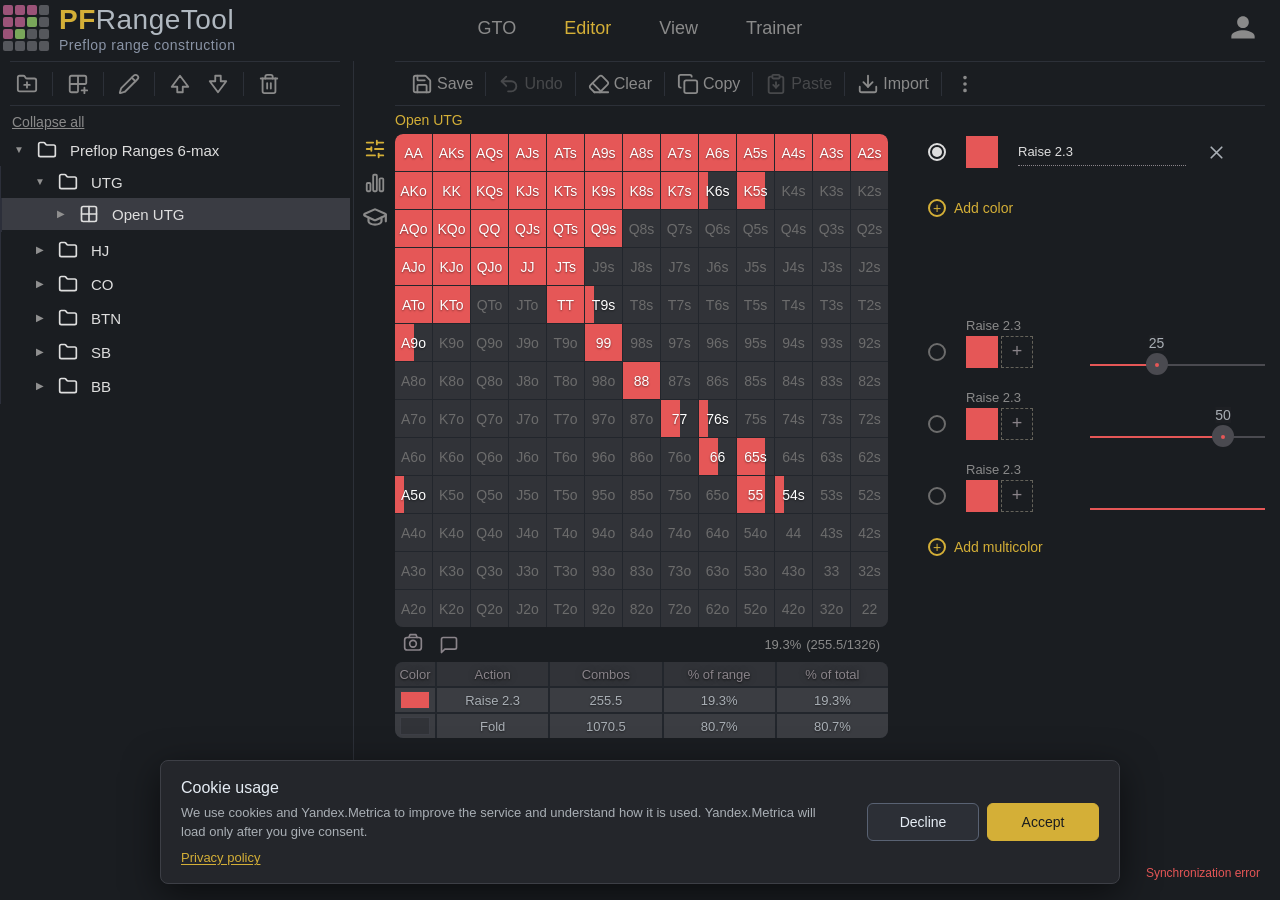
<file: index.html>
<!DOCTYPE html>
<html lang="ru">
<head>
    <meta charset="UTF-8">
    <meta name="viewport" content="width=device-width, initial-scale=1.0, user-scalable=yes">
    <!-- Сайт полностью тёмный: явно сообщаем это браузеру, чтобы встроенные
         авто-затемнители (Samsung Internet, Chrome Force Dark) не перекрашивали
         фон ячеек матрицы и градиенты своими алгоритмами. -->
    <meta name="color-scheme" content="dark">
    <title data-i18n="app.title">PFRangeTool - Построение префлоп-диапазонов</title>
	<link rel="icon" href="/favicon.svg" type="image/svg+xml">
    <link rel="stylesheet" href="styles.css">
    <link rel="stylesheet" href="styles/cookie-consent.css">
</head>
<body>
<script src="js/cookie-consent.js"></script>
<div class="app-card">
    <button type="button" class="tabs-toggle" id="tabsToggle" aria-controls="mainTabs" aria-expanded="true" data-i18n-aria-label="tabs.showPanelHide" aria-label="Скрыть панель вкладок">
        <svg class="tabs-toggle-icon" viewBox="0 0 24 24" aria-hidden="true" focusable="false">
            <path d="M5 8.5 12 15l7-6.5" fill="none" stroke="currentColor" stroke-width="2" stroke-linecap="round" stroke-linejoin="round"/>
        </svg>
    </button>
    <div class="tabs" id="mainTabs">
    <!-- Логотип -->
    <div class="logo-container">
        <div class="matrix-grid">
            <div class="cell cell-red"></div>
            <div class="cell cell-red"></div>
            <div class="cell cell-red"></div>
            <div class="cell cell-empty"></div>
            <div class="cell cell-red"></div>
            <div class="cell cell-red"></div>
            <div class="cell cell-green"></div>
            <div class="cell cell-empty"></div>
            <div class="cell cell-red"></div>
            <div class="cell cell-green"></div>
            <div class="cell cell-empty"></div>
            <div class="cell cell-empty"></div>
            <div class="cell cell-empty"></div>
            <div class="cell cell-empty"></div>
            <div class="cell cell-empty"></div>
            <div class="cell cell-empty"></div>
        </div>
        <div class="text-part">
            <h1 class="main-title">
                <span class="pf-text">PF</span><span class="range-text">RangeTool</span>
            </h1>
            <div class="subtitle" data-i18n="app.subtitle">построение префлоп-диапазонов</div>
        </div>
    </div>

    <!-- Кнопки -->
    <button type="button" class="tabs-menu-toggle" id="tabsMenuToggle" aria-expanded="false" data-i18n-aria-label="tree.openPanel" aria-label="Показать дерево">
        <svg class="tabs-menu-icon" viewBox="0 0 24 24" aria-hidden="true" focusable="false">
            <path d="M4 6h16M4 12h16M4 18h16" fill="none" stroke="currentColor" stroke-width="2" stroke-linecap="round"/>
        </svg>
    </button>
    <div class="tab-buttons" id="tabButtons">
    <button class="tab-btn" data-page="gto">GTO</button>
    <button class="tab-btn" data-page="constructor" data-i18n="tabs.editor">Редактор</button>
    <button class="tab-btn" data-page="work" data-i18n="tabs.view">Просмотр</button>
    <button class="tab-btn" data-page="trainer" data-i18n="tabs.trainer">Тренажёр</button>
    </div>
    <div class="auth-panel" id="authPanel">
        <button type="button" class="auth-avatar-btn" id="authAvatarBtn" aria-haspopup="true" aria-expanded="false" data-i18n-aria-label="auth.account" aria-label="Аккаунт">
            <svg class="auth-avatar-icon" viewBox="0 0 24 24" aria-hidden="true">
                <path d="M12 12c2.76 0 5-2.24 5-5s-2.24-5-5-5-5 2.24-5 5 2.24 5 5 5zm0 2c-3.33 0-10 1.67-10 5v2h20v-2c0-3.33-6.67-5-10-5z"/>
            </svg>
            <svg class="auth-avatar-close" viewBox="0 0 24 24" aria-hidden="true">
                <path d="M18.3 4.29 12 10.59 5.7 4.29 4.29 5.7 10.59 12l-6.3 6.3 1.41 1.41 6.3-6.3 6.3 6.3 1.41-1.41-6.3-6.3 6.3-6.3z"/>
            </svg>
        </button>
        <div class="auth-dropdown" id="authDropdown">
            <button type="button" class="auth-menu-item" id="authLoginItem" data-i18n="auth.login">Войти</button>
            <button type="button" class="auth-menu-item" id="authRegisterItem" data-i18n="auth.register">Регистрация</button>
            <div class="auth-user-name" id="authUserName" hidden></div>
            <div class="auth-user-email" id="authUserEmail" hidden></div>
            <div class="auth-menu-divider" id="authConfigDivider" hidden></div>
            <button type="button" class="auth-menu-item" id="importTreeMenuBtn" data-i18n="auth.import" hidden>Импорт конфигурации</button>
            <button type="button" class="auth-menu-item" id="exportTreeMenuBtn" data-i18n="auth.export" hidden>Экспорт конфигурации</button>
            <button type="button" class="auth-menu-item" id="authLogoutItem" data-i18n="auth.logout" hidden>Выйти</button>
            <div class="auth-menu-divider"></div>
            <div class="language-switcher" role="group" data-i18n-aria-label="language.label" aria-label="Язык">
                <span class="language-label" data-i18n="language.label">Язык</span>
                <button type="button" class="language-btn active" data-language="ru">RU</button>
                <button type="button" class="language-btn" data-language="en">EN</button>
            </div>
        </div>
    </div>
</div>

    <!-- КОНСТРУКТОР -->
    <div id="constructorPage" class="page">
        <div class="three-columns">
            <!-- ЛЕВАЯ КОЛОНКА: ДЕРЕВО -->
            <div class="tree-panel">
                <!-- НАВИГАЦИОННАЯ ПАНЕЛЬ ДЕРЕВА -->
                <div class="tree-toolbar">

                    <button class="toolbar-btn" id="treeAddFolderBtn" data-i18n-tooltip="tree.createFolder" data-tooltip="Создать папку">
                        <svg class="icon" viewBox="0 0 24 24" fill="none" stroke="currentColor" stroke-width="2" stroke-linecap="round" stroke-linejoin="round" aria-hidden="true"><path d="M12 10v6"/><path d="M9 13h6"/><path d="M20 20a2 2 0 0 0 2-2V8a2 2 0 0 0-2-2h-7.9a2 2 0 0 1-1.69-.9L9.6 3.9A2 2 0 0 0 7.93 3H4a2 2 0 0 0-2 2v13a2 2 0 0 0 2 2Z"/></svg>
                    </button>
					<div class="divider"></div>
                    <button class="toolbar-btn" id="treeAddRangeBtn" data-i18n-tooltip="tree.createRange" data-tooltip="Создать диапазон">
                        <svg class="icon" viewBox="0 0 24 24" fill="none" stroke="currentColor" stroke-width="2" stroke-linecap="round" stroke-linejoin="round" aria-hidden="true"><path d="M12 3v17a1 1 0 0 1-1 1H5a2 2 0 0 1-2-2V5a2 2 0 0 1 2-2h14a2 2 0 0 1 2 2v6a1 1 0 0 1-1 1H3"/><path d="M16 19h6"/><path d="M19 22v-6"/></svg>
                    </button>
                    <div class="divider"></div>
                    <button class="toolbar-btn" id="treeRenameBtn" data-i18n-tooltip="tree.renameRange" data-tooltip="Переименовать диапазон">
                        <svg class="icon" viewBox="0 0 24 24" fill="none" stroke="currentColor" stroke-width="2" stroke-linecap="round" stroke-linejoin="round"><path d="M21.174 6.812a1 1 0 0 0-3.986-3.987L3.842 16.174a2 2 0 0 0-.5.83l-1.321 4.352a.5.5 0 0 0 .623.622l4.353-1.32a2 2 0 0 0 .83-.497z"/><path d="m15 5 4 4"/></svg>
                    </button>
                    <div class="divider"></div>
                    <button class="toolbar-btn" id="treeMoveUpBtn" data-i18n-tooltip="tree.moveUp" data-tooltip="Переместить вверх">
                        <svg class="icon" viewBox="0 0 24 24" fill="none" stroke="currentColor" stroke-width="2" stroke-linecap="round" stroke-linejoin="round"><polygon points="12,3 3,15 9,15 9,21 15,21 15,15 21,15"/></svg>
                    </button>
                    <button class="toolbar-btn" id="treeMoveDownBtn" data-i18n-tooltip="tree.moveDown" data-tooltip="Переместить вниз">
                        <svg class="icon" viewBox="0 0 24 24" fill="none" stroke="currentColor" stroke-width="2" stroke-linecap="round" stroke-linejoin="round"><polygon points="12,21 3,9 9,9 9,3 15,3 15,9 21,9"/></svg>
                    </button>
                    <div class="divider"></div>
                    <button class="toolbar-btn" id="treeDeleteBtn" data-i18n-tooltip="tree.delete" data-tooltip="Удалить диапазон">
                        <svg class="icon" viewBox="0 0 24 24" fill="none" stroke="currentColor" stroke-width="2" stroke-linecap="round" stroke-linejoin="round"><path d="M3 6h18"/><path d="M19 6v14c0 1-1 2-2 2H7c-1 0-2-1-2-2V6"/><path d="M8 6V4c0-1 1-2 2-2h4c1 0 2 1 2 2v2"/><line x1="10" x2="10" y1="11" y2="17"/><line x1="14" x2="14" y1="11" y2="17"/></svg>
                    </button>
                </div>
                <div class="tree-collapse-wrapper">
                    <span id="treeCollapseText" class="tree-collapse-link" data-i18n="tree.collapseAll">Свернуть все</span>
</div>
                <div id="constructorTree"></div>
            </div>

            <!-- НОВЫЙ БЛОК: ОБЪЕДИНЯЕТ ТАБЛИЦУ И ПРОФИЛИ -->
            <div class="table-profiles-wrapper">
                <!-- НАВИГАЦИОННАЯ ПАНЕЛЬ (теперь над таблицей и профилями) -->
<div class="table-toolbar">

    
    <!-- Правая часть: кнопки -->
    <div class="toolbar-right">
        
        <button class="toolbar-btn" id="tableSaveBtn" data-i18n-tooltip="editor.saveRange" data-tooltip="Сохранить диапазон">
            <svg class="icon" viewBox="0 0 24 24" fill="none" stroke="currentColor" stroke-width="2" stroke-linecap="round" stroke-linejoin="round"><path d="M15.2 3a2 2 0 0 1 1.4.6l3.8 3.8a2 2 0 0 1 .6 1.4V19a2 2 0 0 1-2 2H5a2 2 0 0 1-2-2V5a2 2 0 0 1 2-2z"/><path d="M17 21v-7a1 1 0 0 0-1-1H8a1 1 0 0 0-1 1v7"/><path d="M7 3v4a1 1 0 0 0 1 1h7"/></svg>
            <span class="toolbar-btn-label" data-i18n="editor.save">Сохранить</span>
        </button>
        <div class="divider"></div>
        <button class="toolbar-btn" id="tableUndoBtn" data-i18n-tooltip="editor.undoChanges" data-tooltip="Отменить изменения">
            <svg class="icon" viewBox="0 0 24 24" fill="none" stroke="currentColor" stroke-width="2" stroke-linecap="round" stroke-linejoin="round"><path d="M9 14 4 9l5-5"/><path d="M4 9h10.5a5.5 5.5 0 0 1 5.5 5.5a5.5 5.5 0 0 1-5.5 5.5H11"/></svg>
            <span class="toolbar-btn-label" data-i18n="editor.undo">Отменить</span>
        </button>
		        <div class="divider"></div>
        <button class="toolbar-btn" id="tableClearBtn" data-i18n-tooltip="editor.clearTable" data-tooltip="Очистить таблицу">
            <svg class="icon" viewBox="0 0 24 24" fill="none" stroke="currentColor" stroke-width="2" stroke-linecap="round" stroke-linejoin="round" aria-hidden="true"><path d="m7 21-4.3-4.3c-1-1-1-2.5 0-3.4l9.6-9.6c1-1 2.5-1 3.4 0l5.6 5.6c1 1 1 2.5 0 3.4L13 21"/><path d="M22 21H7"/><path d="m5 11 9 9"/></svg>
            <span class="toolbar-btn-label" data-i18n="editor.clear">Очистить</span>
        </button>
        <div class="divider"></div>
        <button class="toolbar-btn" id="tableCopyBtn" data-i18n-tooltip="editor.copyRange" data-tooltip="Копировать диапазон">
           <svg class="icon" viewBox="0 0 24 24" fill="none" stroke="currentColor" stroke-width="2" stroke-linecap="round" stroke-linejoin="round"><rect width="14" height="14" x="8" y="8" rx="2" ry="2"/><path d="M4 16c-1.1 0-2-.9-2-2V4c0-1.1.9-2 2-2h10c1.1 0 2 .9 2 2"/></svg>
            <span class="toolbar-btn-label" data-i18n="editor.copy">Копировать</span>
        </button>
		<div class="divider"></div>
        <button class="toolbar-btn" id="tablePasteBtn" data-i18n-tooltip="editor.pasteRange" data-tooltip="Вставить диапазон">
        <svg class="icon" viewBox="0 0 24 24" fill="none" stroke="currentColor" stroke-width="2" stroke-linecap="round" stroke-linejoin="round"><rect width="8" height="4" x="8" y="2" rx="1" ry="1"/><path d="M16 4h2a2 2 0 0 1 2 2v14a2 2 0 0 1-2 2H6a2 2 0 0 1-2-2V6a2 2 0 0 1 2-2h2"/><path d="M12 10v6"/><path d="m9 13 3 3 3-3"/></svg>
            <span class="toolbar-btn-label" data-i18n="editor.paste">Вставить</span>
        </button>
		<div class="divider"></div>
		<button class="toolbar-btn" id="importRangeBtn" data-i18n-tooltip="editor.importRange" data-tooltip="Импорт диапазона">
 <svg class="icon" viewBox="0 0 24 24" fill="none" stroke="currentColor" stroke-width="2" stroke-linecap="round" stroke-linejoin="round"><path d="M21 15v4a2 2 0 0 1-2 2H5a2 2 0 0 1-2-2v-4"/><polyline points="7 10 12 15 17 10"/><line x1="12" x2="12" y1="3" y2="15"/></svg>
    <span class="toolbar-btn-label" data-i18n="editor.import">Импорт</span>
</button>
		<div class="divider"></div>
		<div class="toolbar-more-wrapper">
		<button class="toolbar-btn" id="tableMoreBtn" type="button" aria-haspopup="true" aria-expanded="false" data-i18n-tooltip="editor.more" data-tooltip="Дополнительно">
			<svg class="icon" viewBox="0 0 24 24" fill="none" stroke="currentColor" stroke-width="2" stroke-linecap="round" stroke-linejoin="round" aria-hidden="true">
				<circle cx="12" cy="5" r="1"/>
				<circle cx="12" cy="12" r="1"/>
				<circle cx="12" cy="19" r="1"/>
			</svg>
		</button>
		<div class="toolbar-more-menu" id="tableMoreMenu">
			<button type="button" class="toolbar-more-item" id="removeUnusedColorsBtn" data-i18n="colors.removeUnused">Удалить неиспользуемые цвета</button>
		</div>
		</div>

    </div>
</div>
                
                <!-- Горизонтальный контейнер для таблицы и профилей -->
                <div class="table-profiles-row">
                    <!-- ЦЕНТРАЛЬНАЯ КОЛОНКА: МАТРИЦА -->
               <div class="table-panel">
			    <div class="range-title-wrapper">
        <span id="currentRangeName" class="toolbar-range-name">Новый диапазон</span>
    </div>
    <div class="matrix-row">
        <div class="matrix-mode-toolbar">
            <button type="button" class="toolbar-btn active" id="editorModeBtn" data-i18n-tooltip="editor.mode" data-tooltip="Режим редактора">
                <svg class="icon" viewBox="0 0 24 24" fill="none" stroke="currentColor" stroke-width="2" stroke-linecap="round" stroke-linejoin="round">
                    <path d="M21 5h-7"/><path d="M10 5H3"/><path d="M14 3v4"/><path d="M8 10v4"/><path d="M21 12h-9"/><path d="M8 12H3"/><path d="M21 19h-5"/><path d="M12 19H3"/><path d="M16 17v4"/>
                </svg>
            </button>
            <button type="button" class="toolbar-btn" id="analysisModeBtn" data-i18n-tooltip="editor.analysisMode" data-tooltip="Режим анализа">
                <svg class="icon" viewBox="0 0 24 24" fill="none" stroke="currentColor" stroke-width="2" stroke-linecap="round" stroke-linejoin="round">
                    <rect x="3" y="12" width="4" height="9" rx="1"/>
                    <rect x="10" y="3" width="4" height="18" rx="1"/>
                    <rect x="17" y="7" width="4" height="14" rx="1"/>
                </svg>
            </button>
            <!-- Кнопка режима тренировки: иконка "шапочка выпускника" (околыш с кисточкой) -->
            <button type="button" class="toolbar-btn" id="trainingModeBtn" data-i18n-tooltip="editor.trainingMode" data-tooltip="Режим тренировки">
                <svg class="icon" viewBox="0 0 24 24" fill="none" stroke="currentColor" stroke-width="2" stroke-linecap="round" stroke-linejoin="round">
                    <path d="M21.42 10.922a1 1 0 0 0-.019-1.838L12.83 5.18a2 2 0 0 0-1.66 0L2.6 9.08a1 1 0 0 0 0 1.832l8.57 3.908a2 2 0 0 0 1.66 0z"/>
                    <path d="M22 10v6"/>
                    <path d="M6 12.5V16a6 3 0 0 0 12 0v-3.5"/>
                </svg>
            </button>
        </div>
        <div class="constructor-matrix-row">
            <div class="constructor-matrix-col">
                <div class="matrix-wrapper">
                    <div id="constructorGrid" class="hands-grid"></div>
                </div>
                <div id="constructorStatsContainer"></div>
                <!-- Плашка «Добавить в тренажёр» (вместо статистики при настройке тренировки) -->
                <button type="button" class="training-plate-btn" id="trainingStartBtn" style="display: none;">
                    <svg class="training-plate-icon" viewBox="0 0 512 512" fill="currentColor">
                        <path d="M304.872,377.116v-53.41c0.007,0,0.011,0.008,0.018,0.015v-3.762c0.808-0.41,1.683-0.812,2.492-1.147
                            c0.808-0.402,1.68-0.805,2.487-1.214c10.425-4.968,21.73-10.354,31.409-16.477c2.965-1.877,5.725-3.896,8.213-6.116
                            c2.082-1.751,3.967-3.635,5.714-5.587c12.377-13.855,16.343-31.212,7.87-45.059c-4.711-7.665-11.836-12.112-19.371-13.52
                            c-4.302-0.946-8.741-0.812-13.05,0.336c-0.872,0.201-1.814,0.469-2.686,0.804c-5.583,1.952-10.563,5.513-14.131,10.63
                            c0.54-6.19-0.939-12.18-3.967-17.222c-0.465-0.804-0.938-1.616-1.542-2.354c-1.013-1.475-2.156-2.756-3.438-3.963v98.127
                            c-0.008-0.008-0.012-0.014-0.018-0.014v-98.127c0.007,0.008,0.011,0.008,0.018,0.014v-7.33c-0.008,0-0.012,0.008-0.018,0.008
                            V35.636C304.872,15.956,288.931,0,269.24,0H49.504C29.808,0,13.868,15.956,13.868,35.636v341.48
                            c0,19.68,15.94,35.629,35.636,35.636H269.24C288.931,412.745,304.872,396.797,304.872,377.116z M31.354,377.116V35.636
                            c0.018-10.027,8.123-18.131,18.15-18.153H269.24c10.022,0.022,18.127,8.126,18.15,18.153v341.48
                            c-0.023,10.026-8.127,18.13-18.15,18.146H49.504C39.477,395.247,31.372,387.142,31.354,377.116z"/>
                        <path d="M160.521,136.586c-0.343-0.998-0.644-1.542-1.158-1.542c-0.51,0-0.801,0.544-1.14,1.542
                            c-5.848,17.296-36.497,59.808-47.804,68.941l-0.54,0.849l0.54,0.842c11.307,9.148,41.957,51.652,47.804,68.956
                            c0.338,0.998,0.629,1.534,1.14,1.534c0.514,0,0.815-0.536,1.158-1.534c5.832-17.304,36.492-59.808,47.804-68.956l0.537-0.842
                            l-0.537-0.849C197.013,196.395,166.353,153.882,160.521,136.586z"/>
                        <path d="M77.474,42.698l-0.503-0.67l-0.495,0.67C73.974,50.14,60.774,68.45,55.898,72.368l-0.23,0.373l0.23,0.364
                            c4.876,3.918,18.076,22.235,20.578,29.677l0.495,0.663l0.503-0.663c2.504-7.442,15.706-25.758,20.574-29.677l0.235-0.364
                            l-0.235-0.373C93.181,68.45,79.978,50.14,77.474,42.698z"/>
                        <path d="M242.263,317.718l-0.5-0.664l-0.499,0.664c-2.503,7.449-15.699,25.758-20.571,29.677l-0.238,0.365l0.238,0.373
                            c4.872,3.918,18.068,22.228,20.571,29.669l0.499,0.671l0.5-0.671c2.503-7.442,15.706-25.752,20.578-29.669l0.231-0.373
                            l-0.231-0.365C257.969,343.476,244.766,325.166,242.263,317.718z"/>
                        <path d="M474.659,121.941L304.891,60.196v18.563l163.782,59.6c1.885,0.67,3.497,1.608,4.98,2.823
                            c0.738,0.536,1.479,1.207,2.082,1.877c4.506,4.783,6.186,11.911,3.836,18.571L362.74,482.528
                            c-3.43,9.408-13.859,14.257-23.271,10.824L132.978,418.22c-3.092-1.14-5.717-3.024-7.669-5.445h-19.773
                            c3.363,9.818,10.965,18.027,21.456,21.863l206.485,75.19c13.118,4.775,27.107,1.416,36.593-7.531
                            c1.349-1.214,2.556-2.556,3.699-4.038c2.22-2.89,4.105-6.123,5.378-9.75l116.831-320.898
                            C502.704,149.115,493.155,128.668,474.659,121.941z"/>
                        <path d="M412.831,205.639l0.466-0.149c4.723-4.574,17.669-8.939,27.122-14.943c10.224-6.473,14.876-17.498,9.844-25.73
                            c-5.274-8.574-17.118-8.216-22.291-0.782c0.808-9.021-8.041-16.91-17.592-13.729c-9.143,3.069-12.67,14.496-8.998,26.035
                            c3.39,10.674,10.504,22.34,11.174,28.88L412.831,205.639z"/>
                    </svg>
                    <span data-i18n="trainer.start">Добавить в тренажёр</span>
                </button>
            </div>
            <div class="constructor-legend-col">
                <div id="constructorActionLegend" class="stats-action-legend"></div>
                <div id="constructorActionBar" class="stats-action-bar"></div>
                <div id="constructorCellPreview" class="gto-cell-preview"></div>
            </div>
        </div>
    </div>
    <div id="constructorChildButtons"></div>
    <div id="constructorNavButtons" class="button-bar">
        <button id="backButton" class="btn-oval" style="display: none;">← <span data-i18n="tree.back">Назад</span></button>
    </div>
   
</div>
                    <!-- ПРАВАЯ КОЛОНКА: ПРОФИЛИ -->
                    <div class="profiles-panel">
                        <!-- Панель настройки тренировки (по кнопке «шапочка выпускника»):
                             копия матрицы диапазона + плашка авто-генерации -->
                        <div id="trainingSetupPanel" class="training-setup-panel" style="display: none;">
                            <div class="training-setup-title" data-i18n="trainer.panelTitle">Диапазон на тренировке</div>
                            <div class="matrix-wrapper training-matrix-wrapper">
                                <div id="trainingGrid" class="hands-grid"></div>
                            </div>
                            <!-- Ряд под матрицей: плашка автогенерации слева + текстовая
                                 кнопка «Закрыть» справа (выход в режим редактора). -->
                            <div class="training-plate-row">
                                <button type="button" class="training-plate-btn active" id="trainingAutoBtn">
                                    <span class="training-plate-indicator"></span>
                                    <span data-i18n="trainer.autoGenerate">Генерировать автоматически</span>
                                </button>
                                <button type="button" class="training-plate-close" id="trainingSetupCloseBtn" data-i18n="trainer.close">Закрыть</button>
                            </div>
                        </div>
                        <div class="palette-section">
                            <div id="paletteList" class="palette-list"></div>
                            <div class="add-color-block" id="addPaletteColorBtn">
                                <span class="round-add-btn"></span>
                    <span class="add-color-text" data-i18n="colors.add">Добавить цвет</span>
                            </div>
                        </div>
                        <div class="profiles-container">
                            <div id="profileList"></div>
                            <div class="add-profile-block" id="newProfileBtn">
                                <span class="round-add-btn"></span>
                                <span class="add-profile-text" data-i18n="colors.addMulti">Добавить мультицвет</span>
                            </div>
                        </div>
                    </div>
                </div>
            </div>
        </div>
    </div>
<!-- GTO -->
    <div id="gtoPage" class="page">
        <div class="gto-filter-area">
        <button type="button" class="gto-filter-toggle" id="gtoFilterToggle" aria-controls="gtoFilterBar" data-i18n="gto.filter" aria-expanded="false">
            Фильтр
        </button>
	   <div class="gto-filter-bar" id="gtoFilterBar">
        <!-- Дисциплина -->
        <div class="gto-filter-item">
            <span class="gto-filter-label" data-i18n="gto.gameType">Дисциплина</span>
            <div class="gto-filter-options" data-filter="gameType">
                <span class="opt active" data-value="cash">Cash</span>
                <span class="opt" data-value="mtt">MTT</span>
                <span class="opt" data-value="spin">Spin&Go</span>
            </div>
        </div>
        <div class="gto-filter-divider"></div>

        <!-- Стол -->
        <div class="gto-filter-item">
            <span class="gto-filter-label" data-i18n="gto.table">Стол</span>
            <div class="gto-filter-options" data-filter="tableSize">
                <span class="opt active" data-value="6max">6-max</span>
                <span class="opt" data-value="9max">9-max</span>
                <span class="opt" data-value="hu">Heads-up</span>
            </div>
        </div>
        <div class="gto-filter-divider"></div>

        <!-- Лимит -->
        <div class="gto-filter-item">
            <span class="gto-filter-label" data-i18n="gto.limit">Лимит</span>
            <div class="gto-filter-options" data-filter="limit">
                <span class="opt" data-value="nl25">NL25</span>
                <span class="opt" data-value="nl50">NL50</span>
                <span class="opt" data-value="nl100">NL100</span>
                <span class="opt" data-value="nl200">NL200</span>
            </div>
        </div>
        <div class="gto-filter-divider"></div>

        <!-- Стек -->
        <div class="gto-filter-item">
            <span class="gto-filter-label" data-i18n="gto.stack">Стек</span>
            <div class="gto-filter-options" data-filter="stack">
                <span class="opt active" data-value="100bb">100bb</span>
                <span class="opt" data-value="200bb">200bb</span>
            </div>
        </div>
        <div class="gto-filter-divider"></div>

        <!-- Сайзинг -->
        <div class="gto-filter-item">
            <span class="gto-filter-label" data-i18n="gto.sizing">Сайзинг</span>
            <div class="gto-filter-options" data-filter="sizing">
                <span class="opt" data-value="2.25">2.25bb</span>
                <span class="opt active" data-value="2.5">2.5bb</span>
                <span class="opt" data-value="3">3bb</span>
            </div>
        </div>
    </div>
        </div>
        <div class="three-columns">
            <div class="tree-panel">
                <div class="tree-collapse-wrapper">
            <span id="gtoTreeCollapseText" class="tree-collapse-link" data-i18n="tree.collapseAll">Свернуть все</span>
                </div>
                <div id="gtoTree"></div>
                <button type="button" class="add-node-btn" id="gtoAddToEditorBtn" data-i18n="gto.addToEditor">Добавить в редактор</button>
            </div>
            <div class="table-panel">
                <div class="range-title-wrapper">
                    <span id="gtoRangeName" class="toolbar-range-name">GTO диапазон</span>
                </div>
                <div class="gto-matrix-row">
                    <div class="gto-matrix-col">
                        <div class="matrix-wrapper">
                            <div id="gtoGrid" class="hands-grid"></div>
                        </div>
                        <div id="gtoStatsContainer">
                            <div class="stats-table stats-table--total">
                                <div class="stats-row stats-row--total">
                                    <div class="stats-cell stats-cell--empty"></div>
                                    <div class="stats-cell stats-cell--percent">0.0%</div>
                                    <div class="stats-cell stats-cell--combos">(0/1326)</div>
                                </div>
                            </div>
                        </div>
                    </div>
                    <div class="gto-legend-col">
                        <div id="gtoActionLegend" class="stats-action-legend"></div>
                        <div id="gtoActionBar" class="stats-action-bar"></div>
                        <div id="gtoCellPreview" class="gto-cell-preview"></div>
                    </div>
                </div>
            </div>
            <div class="profiles-panel">
                <div class="palette-section">
                    <div id="gtoPaletteList" class="palette-list"></div>
                    <div class="add-color-block" id="gtoAddPaletteColorBtn">
                        <span class="round-add-btn"></span>
                        <span class="add-color-text" data-i18n="colors.add">Добавить цвет</span>
                    </div>
                </div>
                <div class="profiles-container">
                    <div id="gtoProfileList"></div>
                    <div class="add-profile-block" id="gtoNewProfileBtn">
                        <span class="round-add-btn"></span>
                        <span class="add-profile-text" data-i18n="colors.addMulti">Добавить мультицвет</span>
                    </div>
                </div>
            </div>
        </div>
    </div>

    <!-- РАБОТА -->
    <div id="workPage" class="page">
        <div class="work-single-panel">
            <div class="work-layout">
                <div class="left-area">
                    <div id="workRangeTitle">
                        <span id="workRangeName">—</span>
                    </div>
                    <div class="work-table-wrapper" id="workTableWrapper">
                        <div class="matrix1-wrapper">
						<div id="workGrid" class="hands-grid"></div>
						</div>
                        <div id="workStatsFooter">
                            <div class="rng-widget" id="rngNumber" data-i18n-tooltip="work.rng" data-tooltip="ГСЧ">42</div>
                            <div id="workStatsContainer"></div>
                        </div>
                    </div>
                </div>
                <div class="right-area">
                    <div id="workLevelsContainer" class="button-bar"></div>
                </div>
            </div>
        </div>
    </div>

    <!-- ТРЕНАЖЁР -->
    <div id="trainerPage" class="page">
        <div class="three-columns">
            <!-- ЛЕВАЯ КОЛОНКА: УЗЛЫ ТРЕНАЖЁРА (ширина меняется tree-resize-handle) -->
            <div class="tree-panel">
                <div id="trainerTree"></div>
            </div>
            <!-- ПРАВАЯ КОЛОНКА: ПОКА ПУСТАЯ (здесь будет матрица тренажёра) -->
            <div class="table-panel"></div>
        </div>
    </div>

    <!-- ===== ЦВЕТОВОЙ ПИКЕР (НОВЫЙ) ===== -->
    <div class="picker-overlay" id="pickerOverlay"></div>
    <div class="picker-window" id="pickerWindow">
        <div class="picker-header" id="pickerHeader">
            <h2 data-i18n="colors.title">Цвет</h2>
            <button class="picker-close" id="pickerClose"></button>
        </div>
        <div class="picker-body">
            <div class="picker-canvas">
                <canvas id="paletteCanvas" width="400" height="200"></canvas>
            </div>
            <div class="picker-slider-group">
                <div class="picker-preview" id="colorPreview"></div>
                <input type="range" id="hueSlider" min="0" max="360" value="0">
            </div>
            <div class="picker-format-selector" id="formatSelector">
                <button class="picker-format-btn active" data-format="hex">HEX</button>
                <button class="picker-format-btn" data-format="rgba">RGBA</button>
                <button class="picker-format-btn" data-format="hsla">HSLA</button>
            </div>
            <div class="picker-hex-input">
                <input type="text" id="hexInput" value="#9b5378" maxlength="30">
            </div>
            <div class="picker-grid" id="presetGrid"></div>
            <div class="picker-actions">
                <button class="picker-btn picker-btn-reset" id="resetBtn"></button>
                <button class="picker-btn picker-btn-ok" id="okBtn">OK</button>
                <button class="picker-btn picker-btn-cancel" id="cancelBtn"></button>
            </div>
        </div>
    </div>
	<div id="saveStatus" class="save-status" aria-live="polite" data-i18n="status.synced">Синхронизировано</div>
	<script src="js/i18n.js"></script>
	<script src="js/store.js"></script>
	<script src="js/auth.js"></script>
	<script src="js/storage.js"></script>
	<script src="js/dirty-tracker.js"></script>
	<script src="js/ui-utils.js"></script>
	<script src="js/modals.js"></script>
	<script src="js/persistence.js"></script>
   <script src="js/color-manager.js"></script>
	<script src="js/comments.js"></script>
	<script src="js/stats.js"></script>
    <script type="module" src="js/modules/grid/grid-utils.js"></script>
    <script type="module" src="js/modules/range-export.js"></script>
    <script type="module" src="js/modules/grid/grid-operations.js"></script>
    <script type="module" src="js/modules/grid/grid-renderer.js"></script>
    <script type="module" src="js/modules/grid/grid-preview.js"></script>
    <script type="module" src="js/modules/grid/grid-tooltip.js"></script>
    <script type="module" src="js/modules/grid/grid-toolbar.js"></script>
    <script type="module" src="js/modules/grid/grid-api.js"></script>
    <script type="module" src="js/modules/trainer/trainer-api.js"></script>
    <script type="module" src="js/modules/trainer/trainer-table.js"></script>
	<script src="js/paint.js"></script>
	<script src="js/tree/tree-node-create.js"></script>
	<script src="js/tree/tree-node-ops.js"></script>
	<script src="js/tree/tree-keyboard.js"></script>
	<script src="js/tree/tree-render.js"></script>
	<script src="js/navigation.js"></script>
	<script src="js/work-navigation.js"></script>
	<script src="js/style-manager.js"></script>
	<script src="js/refresh.js"></script>
	<script src="js/animations.js"></script>
	<script src="js/drag-drop.js"></script>
	<script src="js/clipboard.js"></script>
	<script src="js/status-bar.js"></script>
	<script src="js/auth-ui.js"></script>
	<script src="js/layout.js"></script>
	<script src="js/tabs.js"></script>
	<script src="js/tree-panel.js"></script>
	<script src="js/matrix-toolbar.js"></script>
	<script src="js/tree-toolbar.js"></script>
	<script src="js/palette-toolbar.js"></script>
	<script src="js/rng.js"></script>
	<script src="js/tooltip-clamp.js"></script>
	<script src="js/bootstrap.js"></script>
	<script src="js/gto-loader.js"></script>
	<script src="js/import-manager.js"></script>
	<script src="js/backup-manager.js"></script>
	<script src="js/default-data.js"></script>
	
    </div>
</body>
</html>
</file>
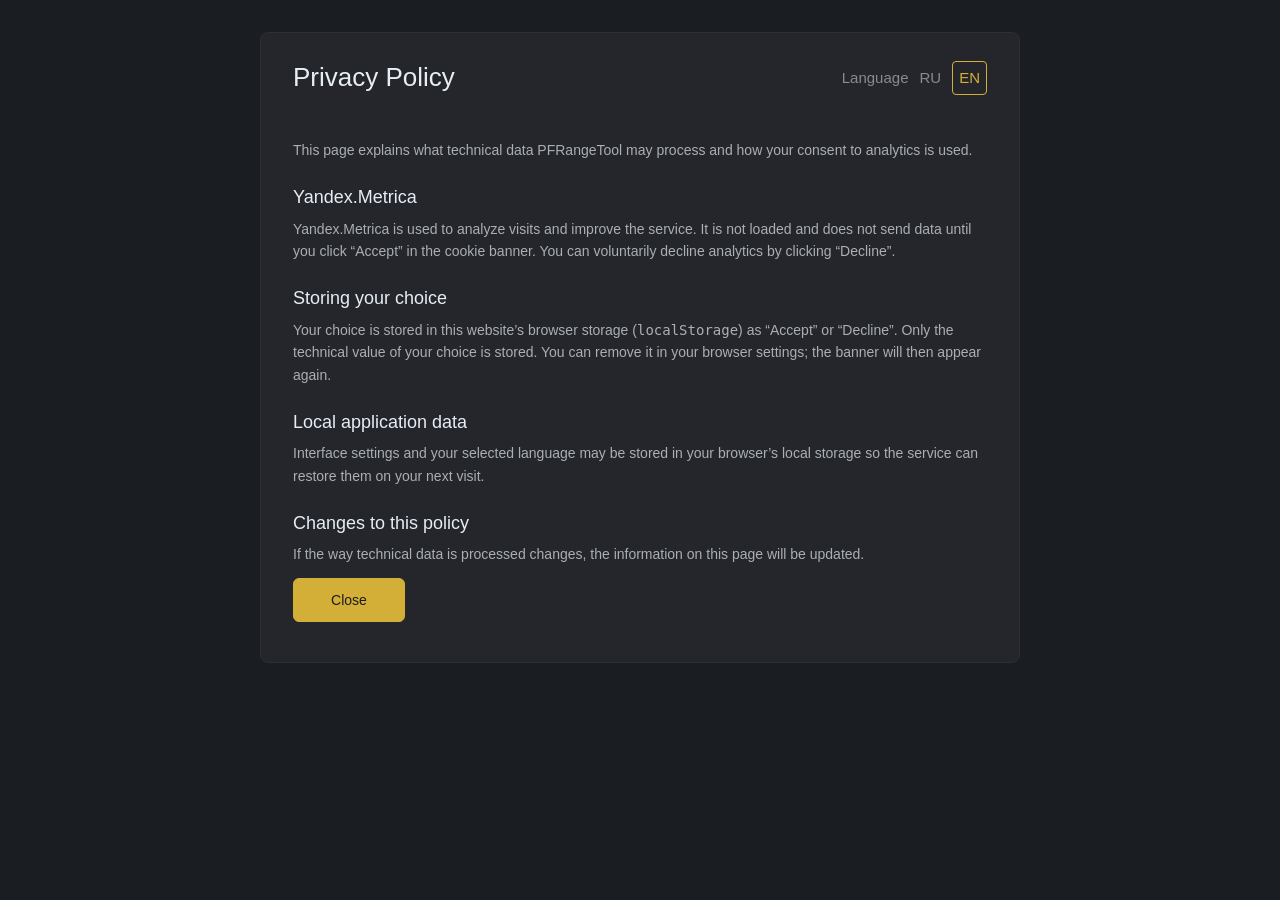
<file: privacy.html>
<!DOCTYPE html>
<html lang="ru">
<head>
    <meta charset="UTF-8">
    <meta name="viewport" content="width=device-width, initial-scale=1.0">
    <title>Политика конфиденциальности - PFRangeTool</title>
    <link rel="icon" href="/favicon.svg" type="image/svg+xml">
    <style>
        html,
        body {
            margin: 0;
            background: #121212;
            color: #a9afb5;
        }
    </style>
    <link rel="stylesheet" href="styles.css">
    <link rel="stylesheet" href="styles/cookie-consent.css">
</head>
<body class="privacy-page">
    <main class="privacy-document">
        <header class="privacy-header">
            <h1 data-privacy-title="ru">Политика конфиденциальности</h1>
            <h1 data-privacy-title="en" hidden>Privacy Policy</h1>
            <div class="language-switcher" role="group" aria-label="Язык" data-privacy-language-label>
                <span class="language-label">Язык</span>
                <button class="language-btn active" type="button" data-language="ru" aria-pressed="true">RU</button>
                <button class="language-btn" type="button" data-language="en" aria-pressed="false">EN</button>
            </div>
        </header>

        <section data-language-content="ru" lang="ru">
            <p>Эта страница объясняет, какие технические данные может обрабатывать PFRangeTool и как используется ваше согласие на загрузку аналитики.</p>

            <h2>Яндекс.Метрика</h2>
            <p>Яндекс.Метрика используется для анализа посещаемости и улучшения сервиса. Она не загружается и не отправляет данные до тех пор, пока вы не нажмёте кнопку «Принять» в баннере cookie. Вы можете добровольно отказаться от аналитики, нажав «Отказаться».</p>

            <h2>Сохранение выбора</h2>
            <p>Ваш выбор сохраняется в локальном хранилище браузера (<code>localStorage</code>) на этом сайте как «Принять» или «Отказаться». Сохраняется только техническое значение выбора. Вы можете удалить его в настройках браузера, после чего баннер появится снова.</p>

            <h2>Локальное хранение данных приложения</h2>
            <p>Настройки интерфейса и выбранный язык могут сохраняться в локальном хранилище браузера, чтобы сервис мог восстановить их при следующем посещении.</p>

            <h2>Изменения политики</h2>
            <p>Если порядок обработки технических данных изменится, информация на этой странице будет обновлена.</p>

            <p><button class="privacy-close" type="button" data-privacy-close="ru">Закрыть</button></p>
        </section>

        <section data-language-content="en" lang="en" hidden>
            <p>This page explains what technical data PFRangeTool may process and how your consent to analytics is used.</p>

            <h2>Yandex.Metrica</h2>
            <p>Yandex.Metrica is used to analyze visits and improve the service. It is not loaded and does not send data until you click “Accept” in the cookie banner. You can voluntarily decline analytics by clicking “Decline”.</p>

            <h2>Storing your choice</h2>
            <p>Your choice is stored in this website’s browser storage (<code>localStorage</code>) as “Accept” or “Decline”. Only the technical value of your choice is stored. You can remove it in your browser settings; the banner will then appear again.</p>

            <h2>Local application data</h2>
            <p>Interface settings and your selected language may be stored in your browser’s local storage so the service can restore them on your next visit.</p>

            <h2>Changes to this policy</h2>
            <p>If the way technical data is processed changes, the information on this page will be updated.</p>

            <p><button class="privacy-close" type="button" data-privacy-close="en">Close</button></p>
        </section>
    </main>
    <script>
        (function () {
            'use strict';

            var storageKey = 'pfrangetool-language';
            var title = {
                ru: 'Политика конфиденциальности - PFRangeTool',
                en: 'Privacy Policy - PFRangeTool'
            };
            var languageLabel = {
                ru: 'Язык',
                en: 'Language'
            };

            function detectLanguage() {
                try {
                    var saved = window.localStorage.getItem(storageKey);
                    if (saved === 'ru' || saved === 'en') return saved;
                } catch (error) {
                    // Используем язык браузера, если localStorage недоступен.
                }
                return (navigator.language || '').toLowerCase().indexOf('ru') === 0 ? 'ru' : 'en';
            }

            function setLanguage(language) {
                if (language !== 'ru' && language !== 'en') return;

                document.documentElement.lang = language;
                document.title = title[language];
                document.querySelectorAll('[data-privacy-title]').forEach(function (element) {
                    element.hidden = element.dataset.privacyTitle !== language;
                });
                document.querySelectorAll('[data-language-content]').forEach(function (element) {
                    element.hidden = element.dataset.languageContent !== language;
                });
                document.querySelector('[data-privacy-language-label]').setAttribute('aria-label', languageLabel[language]);
                document.querySelector('.language-label').textContent = languageLabel[language];
                document.querySelectorAll('[data-language]').forEach(function (button) {
                    var isActive = button.dataset.language === language;
                    button.classList.toggle('active', isActive);
                    button.setAttribute('aria-pressed', String(isActive));
                });

                try {
                    window.localStorage.setItem(storageKey, language);
                } catch (error) {
                    // Текущий язык всё равно применяется на этой странице.
                }
            }

            function closePrivacyPage() {
                window.close();
            }

            setLanguage(detectLanguage());
            document.querySelectorAll('[data-language]').forEach(function (button) {
                button.addEventListener('click', function () {
                    setLanguage(button.dataset.language);
                });
            });
            document.querySelectorAll('[data-privacy-close]').forEach(function (button) {
                button.addEventListener('click', closePrivacyPage);
            });
        })();
    </script>
</body>
</html>
</file>
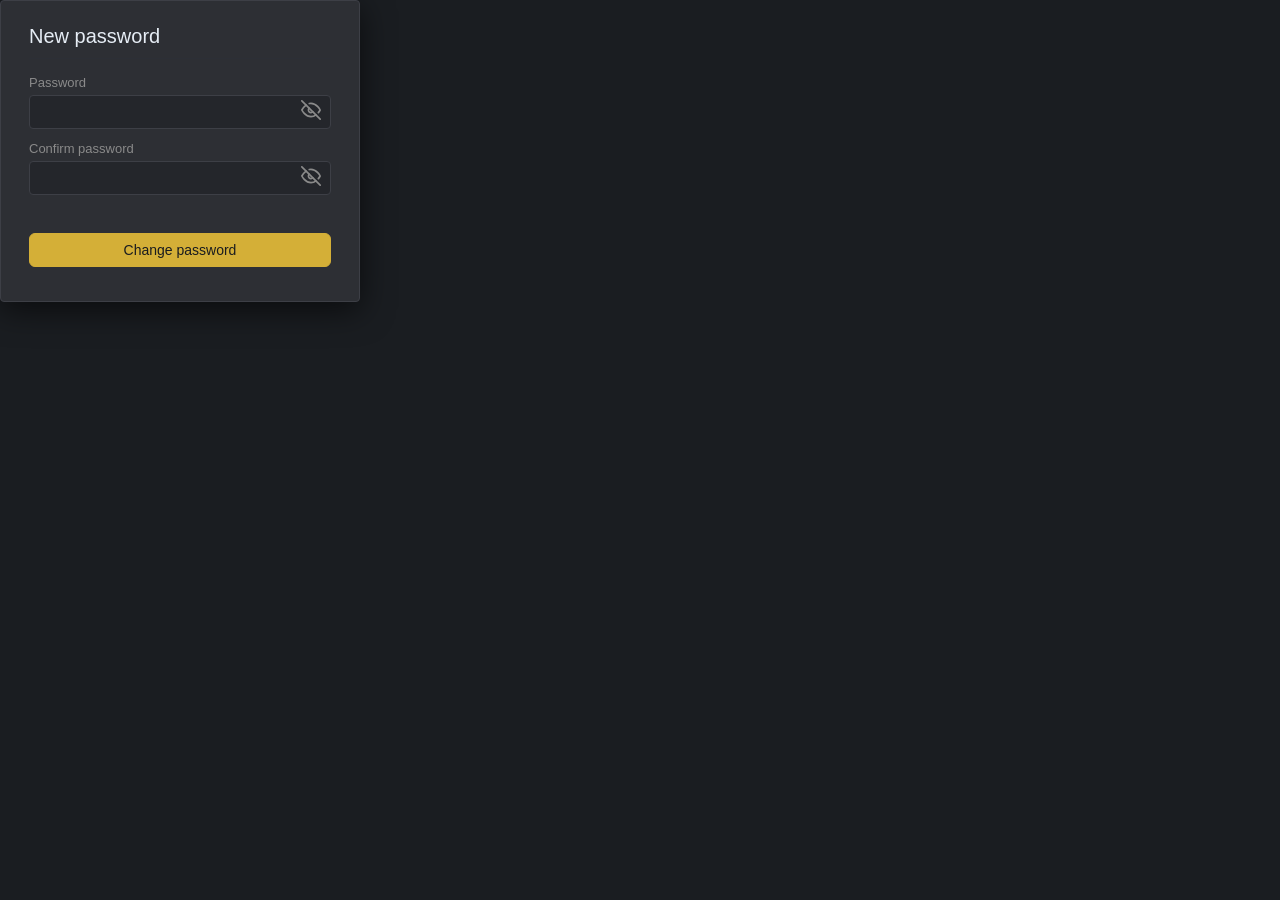
<file: reset-password.html>
<!DOCTYPE html>
<html lang="ru">
<head>
    <meta charset="UTF-8">
    <meta name="viewport" content="width=device-width, initial-scale=1.0">
    <title data-i18n="reset.title">Сброс пароля - PFRangeTool</title>
    <link rel="stylesheet" href="styles.css">
</head>
<body>
    <main class="auth-dialog reset-password-page">
        <h2 data-i18n="reset.heading">Новый пароль</h2>
        <form id="resetPasswordForm">
            <label><span data-i18n="reset.password">Пароль</span>
                <input id="resetPassword" type="password" minlength="8" required autocomplete="new-password">
            </label>
            <label><span data-i18n="reset.passwordConfirm">Повтор пароля</span>
                <input id="resetPasswordConfirm" type="password" minlength="8" required autocomplete="new-password">
            </label>
            <div class="auth-dialog-error" id="resetPasswordError"></div>
            <button class="auth-submit" type="submit" data-i18n="reset.submit">Сменить пароль</button>
        </form>
    </main>
    <script src="js/store.js"></script>
    <script src="js/i18n.js"></script>
    <script src="js/auth.js"></script>
    <script src="js/ui-utils.js"></script>
    <script>
        // Глаз-переключатель видимости пароля в обоих полях
        document.querySelectorAll('input[type="password"]').forEach(function(input) {
            App.ui.addPasswordToggle(input);
        });
        document.getElementById('resetPasswordForm').addEventListener('submit', async function(event) {
            event.preventDefault();
            var errorElement = document.getElementById('resetPasswordError');
            var password = document.getElementById('resetPassword').value;
            var passwordConfirm = document.getElementById('resetPasswordConfirm').value;
            if (password !== passwordConfirm) {
                errorElement.textContent = App.i18n.t('reset.passwordsMismatch');
                return;
            }
            var token = new URLSearchParams(window.location.search).get('token');
            if (!token) {
                errorElement.textContent = App.i18n.t('reset.tokenMissing');
                return;
            }
            var result = await App.auth.resetPassword(token, password, passwordConfirm);
            if (result && result.success) {
                errorElement.textContent = '';
                document.getElementById('resetPasswordForm').innerHTML =
                    '<p>' + App.i18n.t('reset.success') + '</p>' +
                    '<a class="auth-link" href="/">' + App.i18n.t('reset.goToLogin') + '</a>';
            } else {
                errorElement.textContent = (result && (result.error || result.message)) || App.i18n.t('reset.genericError');
            }
        });
    </script>
</body>
</html>
</file>
<file: styles.css>
@import 'styles/variables.css';
@import 'styles/base.css';
@import 'styles/components.css';
@import 'styles/palette.css';
@import 'styles/mobile.css';

.save-status {
    position: absolute;
    bottom: 20px;
    right: 20px;
    color: #8d9aa8;
    font-size: 12px;
    white-space: nowrap;
}

.save-status.saving,
.save-status.loading,
.save-status.retrying { color: #d4af37; }
.save-status.saved {
    color: #79a65a;
    animation: pulseSaved 1.2s ease-out;
}
.save-status.error { color: #e55656; }

@keyframes pulseSaved {
    0%, 100% {
        opacity: 1;
        transform: scale(1);
        color: #79a65a;
    }
    50% {
        opacity: 1;
        transform: scale(1.08);
        color: #92c875;
    }
}

.app-card.language-transitioning {
    opacity: 0;
    transition: opacity 150ms ease;
}

.auth-panel {
    margin-left: auto;
    margin-right: 15px;
    position: relative;
    display: flex;
    align-items: center;
    color: #8a8a8a;
    font-size: 14px;
}

.auth-avatar-btn {
    display: flex;
    align-items: center;
    justify-content: center;
    width: 38px;
    height: 38px;
    padding: 4px;
    border: 1px solid transparent;
    border-radius: 999px;
    background: transparent;
    color: #e6edf5;
    cursor: pointer;
    font-size: 14px;
    font-family: inherit;
}

.auth-avatar-btn:hover {
    background: #2c2f36;
    border-color: #3d3f46;
}

.auth-avatar-icon {
    width: 28px;
    height: 28px;
    fill: #8a8a8a;
    flex: 0 0 auto;
}

/* Золотой цвет иконки и имени для залогиненного пользователя */
.auth-avatar-btn.logged-in .auth-avatar-icon {
    fill: #D4AF37;
}

.auth-avatar-btn.menu-open {
    border-color: transparent;
    box-shadow: none;
}

.auth-avatar-close {
    display: none;
    width: 24px;
    height: 24px;
    fill: #D4AF37;
    flex: 0 0 auto;
}

.auth-avatar-btn.menu-open .auth-avatar-icon {
    display: none;
}

.auth-avatar-btn.menu-open .auth-avatar-close {
    display: block;
}

.auth-dropdown {
    position: absolute;
    top: calc(100% + 6px);
    right: 0;
    z-index: 1000;
    min-width: 220px;
    padding: 6px;
    background: #2d2f34;
    border: 1px solid #3d3f46;
    border-radius: 4px;
    box-shadow: 0 8px 32px rgba(0, 0, 0, .6);
    display: flex;
    flex-direction: column;
    opacity: 0;
    transform: translateY(-8px) scale(0.98);
    transform-origin: top right;
    visibility: hidden;
    pointer-events: none;
    transition: opacity .18s ease, transform .18s ease, visibility .18s ease;
}

.auth-dropdown.open {
    opacity: 1;
    transform: translateY(0) scale(1);
    visibility: visible;
    pointer-events: auto;
}

.auth-menu-item {
    display: block;
    width: 100%;
    text-align: left;
    padding: 8px 10px;
    border: none;
    border-radius: 4px;
    background: transparent;
    color: #dedede;
    cursor: pointer;
    font-size: 15px;
    font-family: inherit;
}

.auth-menu-item:hover {
    background: #3a3e48;
}

.auth-menu-item[hidden] {
    display: none;
}

.auth-user-name {
    padding: 8px 10px 2px;
    color: #D4AF37;
    font-size: 15px;
    white-space: nowrap;
}

.auth-user-email {
    padding: 8px 10px 6px;
    color: #8a8a8a;
    font-size: 15px;
    white-space: nowrap;
}

/* Логин над емейлом — подтягиваем емейл к нему */
.auth-user-name:not([hidden]) + .auth-user-email {
    padding-top: 2px;
}

.auth-user-name[hidden],
.auth-user-email[hidden],
.auth-menu-divider[hidden] {
    display: none;
}

.auth-menu-divider {
    height: 1px;
    margin: 4px 0;
    background: #454951;
}

.language-switcher {
    display: flex;
    align-items: center;
    gap: 4px;
    padding: 6px 10px;
    color: #8a8a8a;
    font-size: 15px;
}

.language-label {
    margin-right: auto;
}

.language-btn {
    min-width: 32px;
    padding: 4px 6px;
    border: 1px solid transparent;
    border-radius: 4px;
    background: transparent;
    color: #8a8a8a;
    cursor: pointer;
    font: inherit;
}

.language-btn:hover,
.language-btn.active {
    border-color: #D4AF37;
    color: #D4AF37;
}

.auth-submit,
.auth-link {
    border: 1px solid #3d3f46;
    border-radius: 6px;
    background: #2c2f36;
    color: #8a8a8a;
    cursor: pointer;
    padding: 8px 20px;
    font-size: 14px;
    font-weight: 500;
}

.auth-submit {
    background: #D4AF37;
    border-color: #D4AF37;
    color: #1a1c1f;
}

.auth-submit:hover {
    background: #e6c84a;
}

.auth-dialog-overlay {
    position: fixed;
    inset: 0;
    z-index: 1000;
    display: flex;
    align-items: center;
    justify-content: center;
    background: rgba(0, 0, 0, .6);
}

.auth-dialog {
    position: relative;
    width: min(360px, calc(100vw - 32px));
    padding: 24px 28px;
    border: 1px solid #3d3f46;
    border-radius: 4px;
    background: #2d2f34;
    color: #e6edf5;
    box-shadow: 0 8px 32px rgba(0, 0, 0, .6);
}

.auth-dialog h2 {
    margin: 0 0 16px;
    padding-bottom: 10px;
    border-bottom: 1px solid #2c2f36;
    font-size: 20px;
    font-weight: 500;
}

.auth-dialog-hint {
    color: #8e9aaf;
    font-size: 13px;
}

.auth-dialog label {
    display: block;
    margin: 12px 0;
    font-size: 13px;
    color: #8a8a8a;
}

.auth-dialog input {
    box-sizing: border-box;
    width: 100%;
    margin-top: 5px;
    padding: 8px 10px;
    border: 1px solid #3d3f46;
    border-radius: 4px;
    background: #24262b;
    color: #e6edf5;
    font-family: inherit;
    font-size: 14px;
    outline: none;
    transition: border-color .2s;
}

.auth-dialog input:focus {
    border-color: #D4AF37;
}

/* ===== ПОЛЕ ПАРОЛЯ С ПЕРЕКЛЮЧАТЕЛЕМ ВИДИМОСТИ (глаз) ===== */
/* Контейнер, в который оборачивается input: нужен для абсолютного
   позиционирования кнопки-глаза у правого края поля. */
.password-wrap {
    position: relative;
    display: block;
}

/* Правый отступ, чтобы текст пароля не наезжал на иконку глаза */
.password-wrap input {
    padding-right: 40px;
}

.password-toggle {
    position: absolute;
    top: 5px;               /* совпадает с margin-top самого input */
    right: 5px;
    display: flex;
    align-items: center;
    justify-content: center;
    width: 30px;
    height: 30px;
    padding: 0;
    border: none;
    border-radius: 4px;
    background: transparent;
    color: #8a8a8a;
    cursor: pointer;
    transition: color .2s;
}

.password-toggle:hover {
    color: #e6edf5;
}

.auth-dialog-error {
    min-height: 18px;
    margin: 8px 0;
    color: #e55656;
    font-size: 13px;
}

.auth-submit {
    width: 100%;
    margin-bottom: 10px;
}

.auth-link {
    border: 0;
    padding: 4px 0;
    background: transparent;
    color: #D4AF37;
    font-weight: 400;
}

.auth-link:hover {
    color: #e6c84a;
}

.auth-dialog-close {
    position: absolute;
    top: 10px;
    right: 12px;
    border: 0;
    background: transparent;
    color: #8e9aaf;
    cursor: pointer;
    font-size: 22px;
}

.auth-dialog-close:hover {
    color: #e6edf5;
}
</file>
<file: styles/cookie-consent.css>
/* ===== COOKIE CONSENT ===== */
.cookie-consent {
    position: fixed;
    right: 16px;
    bottom: 16px;
    left: 16px;
    z-index: 10000;
    display: flex;
    align-items: center;
    justify-content: space-between;
    gap: 24px;
    width: min(960px, calc(100% - 32px));
    margin: 0 auto;
    padding: 18px 20px;
    border: 1px solid #3d3f46;
    border-radius: 8px;
    background: #24262b;
    color: #e6edf5;
    box-shadow: 0 10px 36px rgba(0, 0, 0, .55);
    font-family: 'Roboto', 'Helvetica Neue', sans-serif;
    user-select: text;
    animation: cookie-consent-appear .22s ease-out;
    transition: opacity .22s ease, transform .22s ease;
}

.cookie-consent-hiding {
    opacity: 0;
    transform: translateY(12px);
}

.cookie-consent-content {
    min-width: 0;
}

.cookie-consent-actions {
    display: flex;
    flex: 0 0 auto;
    gap: 8px;
    align-items: center;
}

.cookie-consent h2 {
    margin: 0 0 7px;
    color: #e6edf5;
    font-size: 16px;
    font-weight: 500;
}

.cookie-consent p {
    max-width: 780px;
    margin: 0 0 7px;
    color: #a9afb5;
    font-size: 13px;
    line-height: 1.45;
}

.cookie-consent a {
    color: #d4af37;
    font-size: 13px;
    text-underline-offset: 2px;
}

.cookie-consent a:hover {
    color: #e6c84a;
}

.cookie-consent-accept,
.cookie-consent-reject {
    min-width: 112px;
    padding: 10px 20px;
    border: 1px solid #596273;
    border-radius: 6px;
    cursor: pointer;
    font: inherit;
    font-size: 14px;
    font-weight: 500;
    transition: background .15s ease, border-color .15s ease, transform .15s ease;
}

.cookie-consent-reject {
    background: #2c2f36;
    color: #e6edf5;
}

.cookie-consent-reject:hover {
    border-color: #7d8798;
    background: #3a3e48;
}

.cookie-consent-accept {
    border-color: #d4af37;
    background: #d4af37;
    color: #1a1c1f;
}

.cookie-consent-accept:hover {
    border-color: #e6c84a;
    background: #e6c84a;
}

.cookie-consent-accept:focus-visible,
.cookie-consent-reject:focus-visible,
.cookie-consent a:focus-visible {
    outline: 2px solid #4dabf7;
    outline-offset: 3px;
}

@keyframes cookie-consent-appear {
    from {
        opacity: 0;
        transform: translateY(12px);
    }
    to {
        opacity: 1;
        transform: translateY(0);
    }
}

/* ===== PRIVACY PAGE ===== */
.privacy-page {
    min-height: 100%;
    height: auto;
    overflow: auto;
    padding: 32px 16px;
    user-select: text;
}

.privacy-document {
    width: min(760px, 100%);
    margin: 0 auto;
    padding: 28px 32px;
    border: 1px solid #2c2f3a;
    border-radius: 8px;
    background: #24262b;
    color: #a9afb5;
    line-height: 1.6;
}

.privacy-document,
.privacy-document * {
    user-select: text;
}

.privacy-header {
    display: flex;
    align-items: flex-start;
    justify-content: space-between;
    gap: 20px;
    margin-bottom: 22px;
}

.privacy-header h1 {
    margin: 0;
}

.privacy-header .language-switcher {
    flex: 0 0 auto;
    margin: -6px -10px 0 0;
}

.privacy-document h1,
.privacy-document h2 {
    color: #e6edf5;
    font-weight: 500;
    line-height: 1.3;
}

.privacy-document h1 {
    margin: 0 0 22px;
    font-size: 26px;
}

.privacy-document h2 {
    margin: 25px 0 8px;
    font-size: 18px;
}

.privacy-document p,
.privacy-document ul {
    margin: 0 0 12px;
}

.privacy-document a {
    color: #d4af37;
}

.privacy-document a:hover {
    color: #e6c84a;
}

.privacy-close {
    min-width: 112px;
    padding: 10px 20px;
    border: 1px solid #d4af37;
    border-radius: 6px;
    background: #d4af37;
    color: #1a1c1f;
    cursor: pointer;
    font: inherit;
    font-size: 14px;
    font-weight: 500;
    transition: background .15s ease, border-color .15s ease;
}

.privacy-close:hover {
    border-color: #e6c84a;
    background: #e6c84a;
}

.privacy-close:focus-visible {
    outline: 2px solid #4dabf7;
    outline-offset: 3px;
}

@media (max-width: 600px) {
    .cookie-consent {
        align-items: stretch;
        flex-direction: column;
        gap: 14px;
        padding: 16px;
    }

    .cookie-consent-actions {
        width: 100%;
    }

    .cookie-consent-accept,
    .cookie-consent-reject {
        flex: 1 1 0;
        width: 100%;
    }

    .privacy-page {
        padding: 16px 10px;
    }

    .privacy-document {
        padding: 22px 18px;
    }

    .privacy-header {
        align-items: stretch;
        flex-direction: column;
        gap: 12px;
    }

    .privacy-header .language-switcher {
        align-self: flex-start;
        margin: 0;
    }
}

@media (prefers-reduced-motion: reduce) {
    .cookie-consent,
    .cookie-consent-accept {
        animation: none;
        transition: none;
    }
}
</file>
